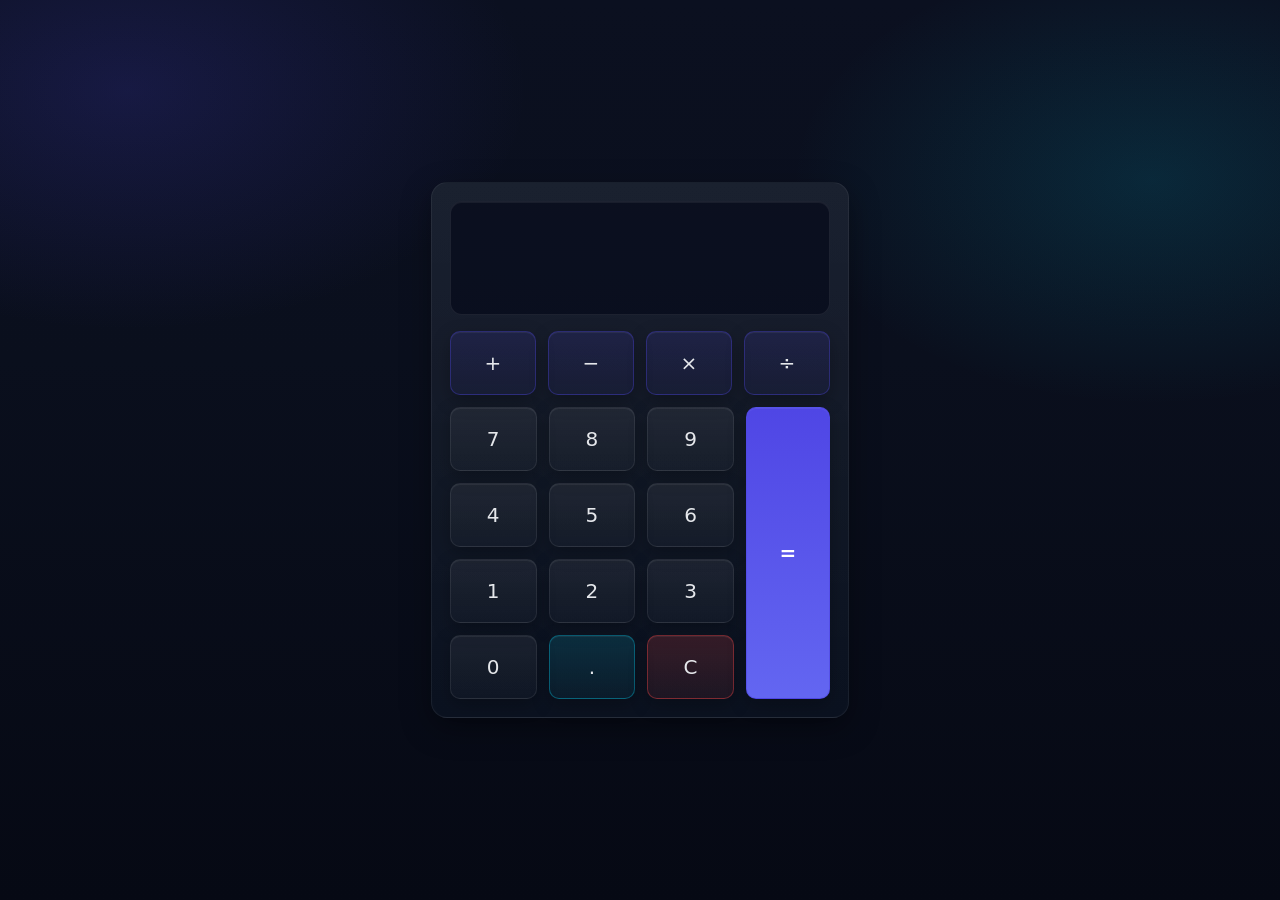
<file: index.html>
<!DOCTYPE html>
<html lang="en">

<head>
    <meta charset="UTF-8">
    <meta name="viewport" content="width=device-width, initial-scale=1.0">
    <link rel="stylesheet" href="styles/styles.css" type="text/css">
    <script src="scripts/script.js" defer></script>
    <title>JS Calculator</title>
</head>

<body>
    <div class="calculator_app">
        <div class="input_field" id="input_field">
            <div id="input_history" class="input_history"></div>
            <div id="input_current" class="input_current"></div>
        </div>
        <div class="buttons">
            <div class="operator_buttons">
                <div>&#43;</div>
                <div>&#8722;</div>
                <div>&times;</div>
                <div>&divide;</div>
            </div>
            <div class="left_panel">
                <div class="number_buttons">
                    <div>7</div>
                    <div>8</div>
                    <div>9</div>
                </div>
                <div class="number_buttons">
                    <div>4</div>
                    <div>5</div>
                    <div>6</div>
                </div>
                <div class="number_buttons">
                    <div>1</div>
                    <div>2</div>
                    <div>3</div>
                </div>
                <div class="number_buttons">
                    <div>0</div>
                    <div id="decimal_point">.</div>
                    <div id="clear_button">C</div>
                </div>
            </div>
            <div class="equal_button" id="result">&#61;</div>
        </div>
    </div>
</body>

</html>
</file>
<file: styles/styles.css>
/* ========== Modern theme variables ========== */
:root {
    --bg: #0f172a;                /* slate-900 */
    --card: #111827;              /* gray-900 */
    --card-2: #0b1220;            /* darker blend */
    --text: #e5e7eb;              /* gray-200 */
    --muted: #9ca3af;             /* gray-400 */
    --accent: #4f46e5;            /* indigo-600 */
    --accent-2: #06b6d4;          /* cyan-500 */
    --accent-hover: #6366f1;      /* indigo-500 */
    --danger: #ef4444;            /* red-500 */
    --shadow: 0 10px 30px rgba(0,0,0,0.35);
    --inner-shadow: inset 0 1px 0 rgba(255,255,255,0.06);
    --radius: 16px;
    --radius-sm: 10px;
    --gap: 12px;
}

/* ========== Layout & base ========== */
html, body {
    height: 100%;
}

body {
    margin: 0;
    display: grid;
    place-items: center;
    background: radial-gradient(1000px 600px at 10% 10%, rgba(79,70,229,0.18), transparent 40%),
                radial-gradient(800px 500px at 90% 20%, rgba(6,182,212,0.15), transparent 45%),
                linear-gradient(180deg, #0b1020, #0a0f1d 40%, #060914 100%);
    color: var(--text);
    font-family: 'Source Sans Pro', system-ui, -apple-system, Segoe UI, Roboto, Arial, sans-serif;
    letter-spacing: .2px;
    font-size: 16px;
    user-select: none;
    padding: 24px;
    box-sizing: border-box;
}

.calculator_app {
    width: 100%;
    max-width: 380px;
    padding: 18px;
    border-radius: var(--radius);
    background:
      linear-gradient(180deg, rgba(255,255,255,0.04), rgba(255,255,255,0)) ,
      linear-gradient(180deg, var(--card), var(--card-2));
    box-shadow: var(--shadow);
    border: 1px solid rgba(255,255,255,0.06);
}

.input_field {
    border: 1px solid rgba(255,255,255,0.08);
    border-radius: 12px;
    height: 88px; /* more room for history + current line */
    padding: 12px 16px;
    text-align: right;
    letter-spacing: 0;
    margin: 0 0 16px 0;
    font-size: 2.25rem; /* current line size */
    line-height: 1.2;  /* tighter so two lines fit comfortably */
    overflow: hidden;
    white-space: nowrap;
    text-overflow: ellipsis;
    background: rgba(2,6,23,0.6);
    color: var(--text);
    box-shadow: var(--inner-shadow);
    font-variant-numeric: tabular-nums;
}
.input_history {
    display: block;            /* own line above the main text */
    font-size: 0.95rem;        /* smaller than current line */
    line-height: 1.1;
    margin: 0 0 6px 0;         /* a little space below history */
    color: var(--muted);
    opacity: 0.9;
    text-overflow: ellipsis;
    overflow: hidden;
    white-space: nowrap;       /* truncate long history */
}

.input_field:hover {
    border-color: rgba(255,255,255,0.14);
}

/* ========== Buttons grid ========== */
.buttons {
    display: grid;
    grid-template-columns: repeat(4, minmax(60px, 1fr)) 84px; /* 4 columns for keypad + 1 for = */
    grid-auto-rows: 64px;
    gap: var(--gap);
}

.operator_buttons {
    display: grid;
    grid-template-columns: repeat(4, 1fr);
    gap: var(--gap);
    grid-column: 1 / -1; /* span all columns */
}

/* Flatten nested rows to a single grid of numbers */
.left_panel {
    grid-column: 1 / span 4;
    display: grid;
    grid-template-columns: repeat(3, 1fr);
    grid-auto-rows: 64px;
    gap: var(--gap);
}

.left_panel .number_buttons {
    display: contents; /* make inner number divs become grid children */
}

/* Base button styles (operators, numbers, equals) */
.operator_buttons div,
.number_buttons div,
.equal_button {
    display: inline-flex;
    align-items: center;
    justify-content: center;
    border: 1px solid rgba(255,255,255,0.08);
    border-radius: var(--radius-sm);
    background: linear-gradient(180deg, rgba(255,255,255,0.04), rgba(255,255,255,0)),
                rgba(255,255,255,0.02);
    color: var(--text);
    font-size: 1.25rem;
    cursor: pointer;
    transition: transform .06s ease, background-color .2s ease, box-shadow .2s ease, border-color .2s ease;
    box-shadow: 0 1px 0 rgba(255,255,255,0.06) inset, 0 6px 18px rgba(0,0,0,0.25);
}

.operator_buttons div:hover,
.number_buttons div:hover,
.equal_button:hover {
    border-color: rgba(255,255,255,0.16);
    background: linear-gradient(180deg, rgba(255,255,255,0.06), rgba(255,255,255,0.01));
}

.operator_buttons div:active,
.number_buttons div:active,
.equal_button:active {
    transform: translateY(1px);
    box-shadow: 0 0 0 rgba(0,0,0,0.2);
}

/* Accent styles for operators and equals */
.operator_buttons div {
    background: linear-gradient(180deg, rgba(79,70,229,0.14), rgba(79,70,229,0.06));
    border-color: rgba(79,70,229,0.35);
}
.operator_buttons div:hover {
    background: linear-gradient(180deg, rgba(99,102,241,0.18), rgba(99,102,241,0.08));
    border-color: rgba(99,102,241,0.45);
}

.equal_button {
    grid-column: 5;
    grid-row: 2 / span 4; /* tall equals key */
    background: linear-gradient(180deg, var(--accent), var(--accent-hover));
    color: #fff;
    font-weight: 600;
    border-color: rgba(79,70,229,0.6);
}
.equal_button:hover {
    background: linear-gradient(180deg, var(--accent-hover), var(--accent));
}

/* Special keys */
#clear_button {
    background: linear-gradient(180deg, rgba(239,68,68,0.18), rgba(239,68,68,0.08));
    border-color: rgba(239,68,68,0.4);
}
#clear_button:hover {
    background: linear-gradient(180deg, rgba(239,68,68,0.26), rgba(239,68,68,0.12));
}

#decimal_point {
    background: linear-gradient(180deg, rgba(6,182,212,0.16), rgba(6,182,212,0.06));
    border-color: rgba(6,182,212,0.4);
}

/* Accessibility focus */
.operator_buttons div:focus,
.number_buttons div:focus,
.equal_button:focus {
    outline: 2px solid var(--accent-2);
    outline-offset: 2px;
}

/* Responsive tweaks */
@media (max-width: 420px) {
    .calculator_app { padding: 14px; }
    .buttons { grid-auto-rows: 56px; grid-template-columns: repeat(4, 1fr) 72px; }
    .left_panel { grid-auto-rows: 56px; }
    .input_field { height: 64px; font-size: 2rem; }
}
</file>
